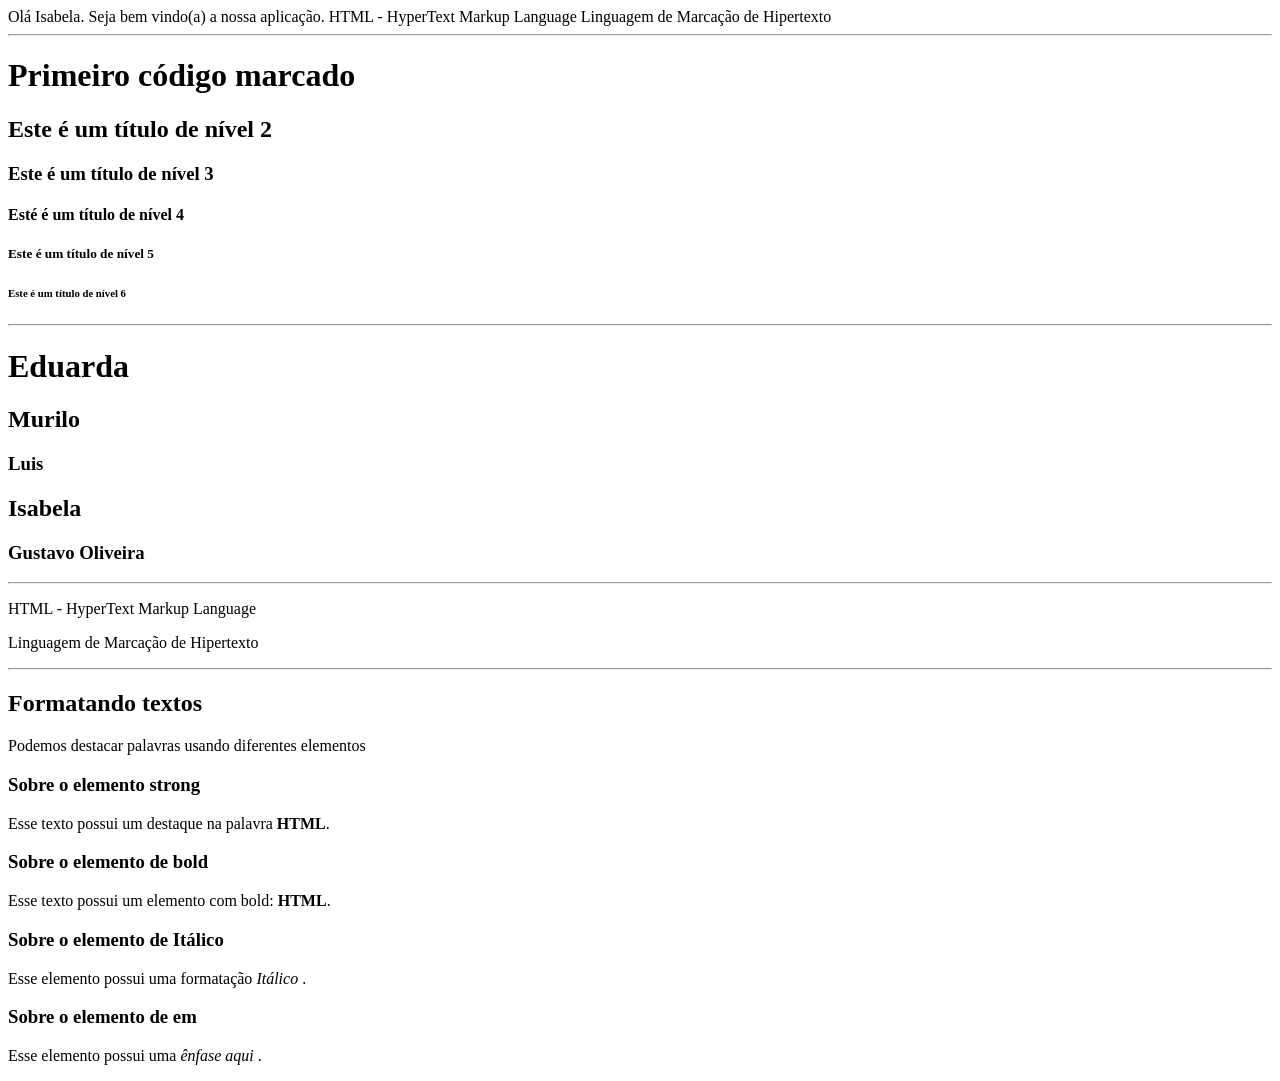
<file: 01-elementos-textuais.html>
<!DOCTYPE html>
<html lang="pt-br">

<head>
    <meta charset="UTF-8">
    <meta name="viewport" content="width=device-width, initial-scale=1.0">
    <title>01 - Elemento textuais</title>
</head>

<body>
    Olá Isabela. Seja bem vindo(a) a nossa aplicação.
    HTML - HyperText Markup Language
    Linguagem de Marcação de Hipertexto
    <!-- hr - horizontal row/ linha horizontal -->

    <hr>
    <h1> Primeiro código marcado </h1>
    <h2> Este é um título de nível 2</h2>
    <h3> Este é um título de nível 3</h3>
    <h4> Esté é um título de nível 4</h4>
    <h5> Este é um título de nível 5</h5>
    <h6> Este é um título de nível 6</h6>

    <hr>
    <h1>Eduarda</h1>
    <h2>Murilo</h2>
    <h3>Luis</h3>
    <h2>Isabela</h2>
    <h3>Gustavo Oliveira</h3>

    <hr>
    <p> HTML - HyperText Markup Language </p>
    <p> Linguagem de Marcação de Hipertexto </p>

    <hr>
    <h2>Formatando textos</h2>
    <p>Podemos destacar palavras usando diferentes elementos</p>

    <h3>Sobre o elemento strong </h3>
    <p>Esse texto possui um destaque na palavra <strong>HTML</strong>.</p>
    <!-- strong - possui valor semântico para o código. Informa que é uma palavra importante, dando destaque para esse elemento. -->

    <h3> Sobre o elemento de bold </h3>
    <p>Esse texto possui um elemento com bold: <b>HTML</b>.</p>
    <!-- b/bold - Deixa visualmente o texto em negrito, assim como o strong. Porém, não possui valor semântico para o código. É apenas um recurso de estilo visual.  -->

    <h3> Sobre o elemento de Itálico </h3>
    <p> Esse elemento possui uma formatação <i> Itálico </i> .</p>
    <!-- i/italic - APlica visualmente, assim como o em, um estilo inclinado no texto. Não possui valor semântico, é apenas decorativo. -->

    <h3> Sobre o elemento de em </h3>
    <p> Esse elemento possui uma <em> ênfase aqui </em> .</p>
    <!-- em/emphasis - representa ênfase semântica. Ou seja, informa para o navegador que aquele elemento precisa de atenção.  -->


</body>

</html>
</file>
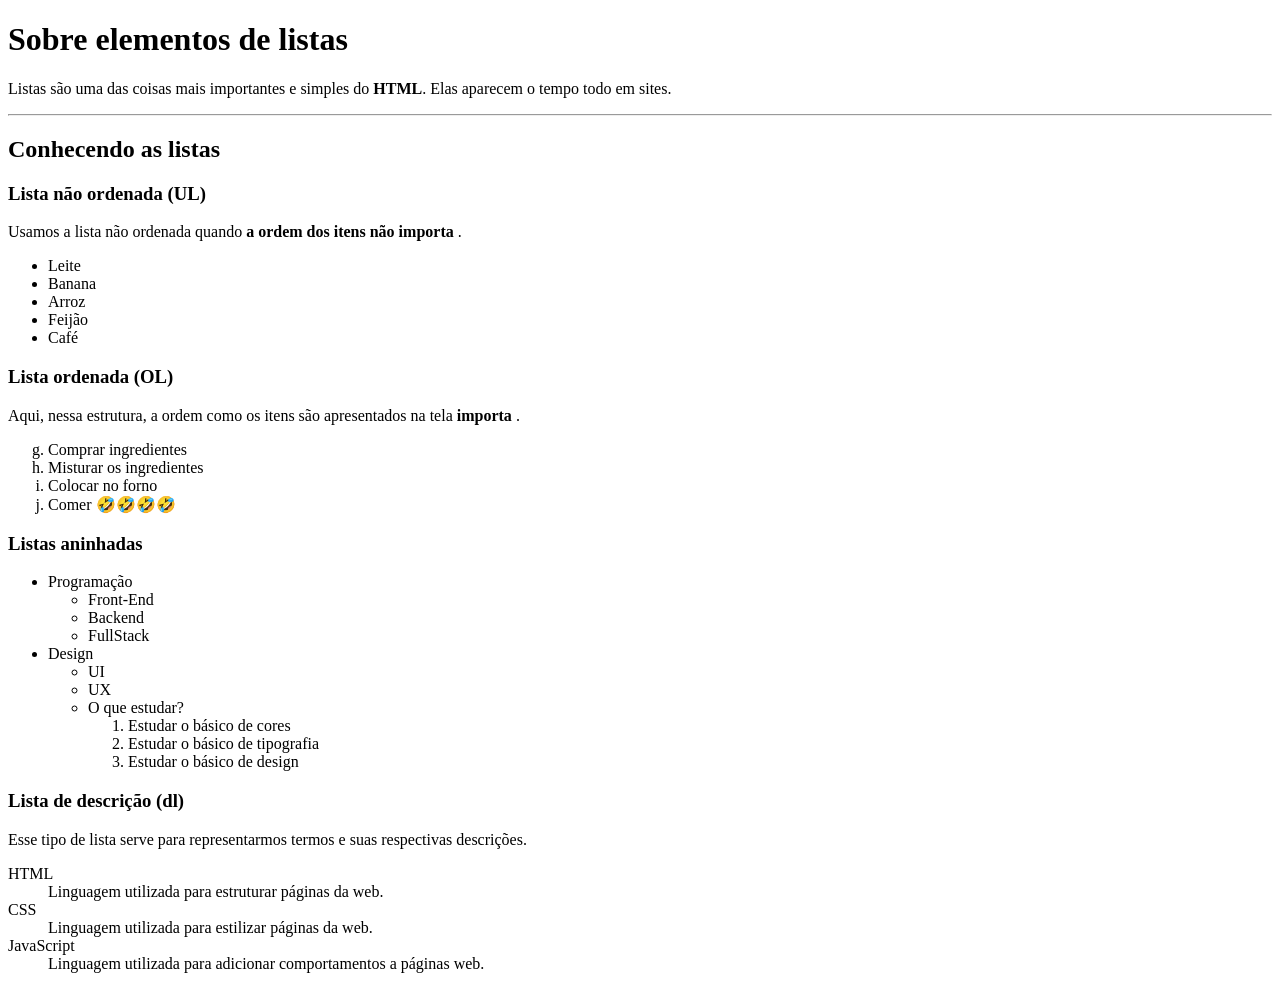
<file: 02-listas.html>
<!DOCTYPE html>
<html lang="pt-br">

<head>
    <meta charset="UTF-8">
    <meta name="viewport" content="width=device-width, initial-scale=1.0">
    <title>Listas do HTML </title>
</head>

<body>
    <h1> Sobre elementos de listas </h1>
    <p> Listas são uma das coisas mais importantes e simples do <strong>HTML</strong>. Elas aparecem o tempo todo em
        sites. </p>

    <hr>
    <h2> Conhecendo as listas</h2>

    <h3>Lista não ordenada (UL)</h3>
    <p> Usamos a lista não ordenada quando <strong> a ordem dos itens não importa </strong> . </p>

    <!-- ul = unordered list/lista não ordenada -->
    <ul>
        <!-- li/list item = item da lista -->
        <li> Leite </li>
        <li> Banana </li>
        <li> Arroz </li>
        <li> Feijão </li>
        <li> Café </li>
    </ul>

    <h3> Lista ordenada (OL) </h3>
    <p> Aqui, nessa estrutura, a ordem como os itens são apresentados na tela <strong> importa </strong>. </p>

    <!-- ol/ordered list = lista ordenada -->
    <ol type="a" start="7">
        <li> Comprar ingredientes </li>
        <li> Misturar os ingredientes </li>
        <li> Colocar no forno </li>
        <li> Comer 🤣🤣🤣🤣 </li>
    </ol>

    <h3>Listas aninhadas</h3>
    <ul>
        <li>
            Programação
            <ul>
                <li> Front-End </li>
                <li> Backend </li>
                <li> FullStack </li>
            </ul>
        </li>

        <li>
            Design
            <ul>
                <li>UI</li>
                <li>UX</li>

                <li>
                    O que estudar?
                    <ol>
                        <li>Estudar o básico de cores</li>
                        <li>Estudar o básico de tipografia</li>
                        <li>Estudar o básico de design</li>
                    </ol>
                </li>
            </ul>
        </li>
    </ul>


    <h3>Lista de descrição (dl)</h3>
    <p>Esse tipo de lista serve para representarmos termos e suas respectivas descrições.</p>

    <!-- dl/description list = lista de descrição -->
    <dl>
        <!-- dt/data term -->
        <dt> HTML </dt>
        <dd> Linguagem utilizada para estruturar páginas da web. </dd>
        <!-- dd/data description -->

        <dt> CSS </dt>
        <dd> Linguagem utilizada para estilizar páginas da web. </dd>

        <dt> JavaScript </dt>
        <dd> Linguagem utilizada para adicionar comportamentos a páginas web.</dd>
    </dl>
</body>

</html>
</file>
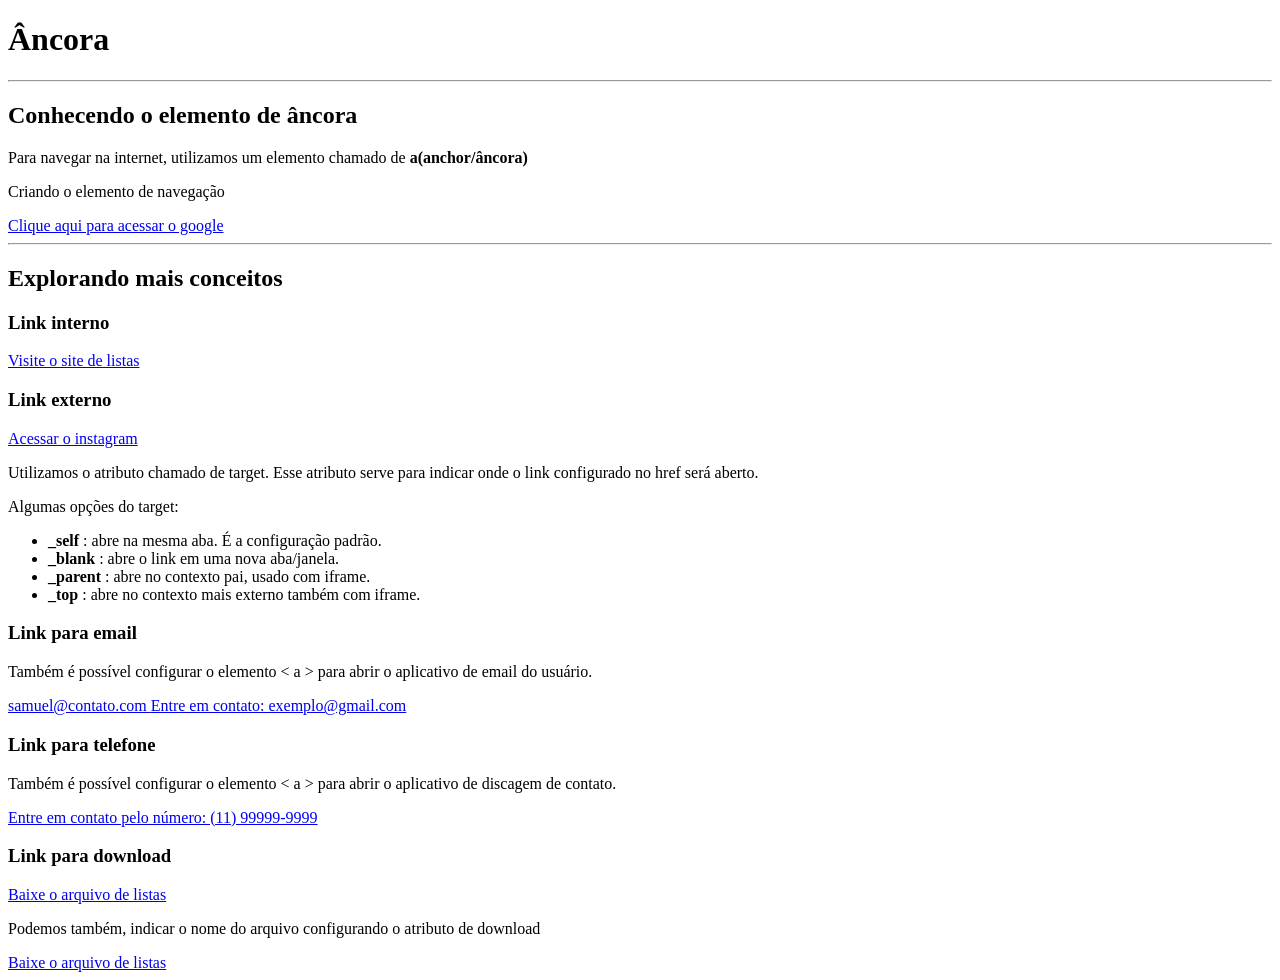
<file: 03-links.html>
<!DOCTYPE html>
<html lang="pt-br">

<head>
    <meta charset="UTF-8">
    <meta name="viewport" content="width=device-width, initial-scale=1.0">
    <title>Sobre Links (Park)</title>
</head>

<body>
    <h1>Âncora</h1>
    <hr>

    <h2>Conhecendo o elemento de âncora</h2>
    <p> Para navegar na internet, utilizamos um elemento chamado de <strong> a(anchor/âncora) </strong> </p>

    <p>Criando o elemento de navegação</p>

    <!-- <a href="destino"> Texto do link </a> -->
    <!-- href/hyperlink reference = referência de hipertexto  -->
    <a href="https://google.com"> Clique aqui para acessar o google </a>

    <hr>
    <h2> Explorando mais conceitos </h2>
    <h3> Link interno </h3>
    <a href="02-listas.html"> Visite o site de listas </a>

    <h3> Link externo </h3>
    <a href="https://instagram.com" target="_blank"> Acessar o instagram </a>

    <p> Utilizamos o atributo chamado de target. Esse atributo serve para indicar onde o link configurado no href será
        aberto. </p>
    <p> Algumas opções do target: </p>

    <ul>
        <li> <strong> _self </strong>: abre na mesma aba. É a configuração padrão. </li>
        <li> <strong> _blank </strong>: abre o link em uma nova aba/janela. </li>
        <li> <strong> _parent </strong>: abre no contexto pai, usado com iframe. </li>
        <li> <strong> _top </strong>: abre no contexto mais externo também com iframe. </li>
    </ul>

    <h3> Link para email </h3>
    <p> Também é possível configurar o elemento &lt; a &gt; para abrir o aplicativo de email do usuário. </p>
    <a href="mailto:samucagameplay@gameplay.com" > samuel@contato.com </a>
    <a href="mailto:exemplo@gmail.com" > Entre em contato: exemplo@gmail.com </a>

    <h3> Link para telefone </h3>
    <p>Também é possível configurar o elemento &lt; a &gt; para abrir o aplicativo de discagem de contato. </p>
    <a href="tel:+551199999999" > Entre em contato pelo número: (11) 99999-9999 </a>

    <h3> Link para download </h3>
    <a href="02-listas.html" download > Baixe o arquivo de listas </a>

    <p>Podemos também, indicar o nome do arquivo configurando o atributo de download </p>
    <a href="02-listas.html" download="listas" > Baixe o arquivo de listas </a>


</body>

</html>
</file>
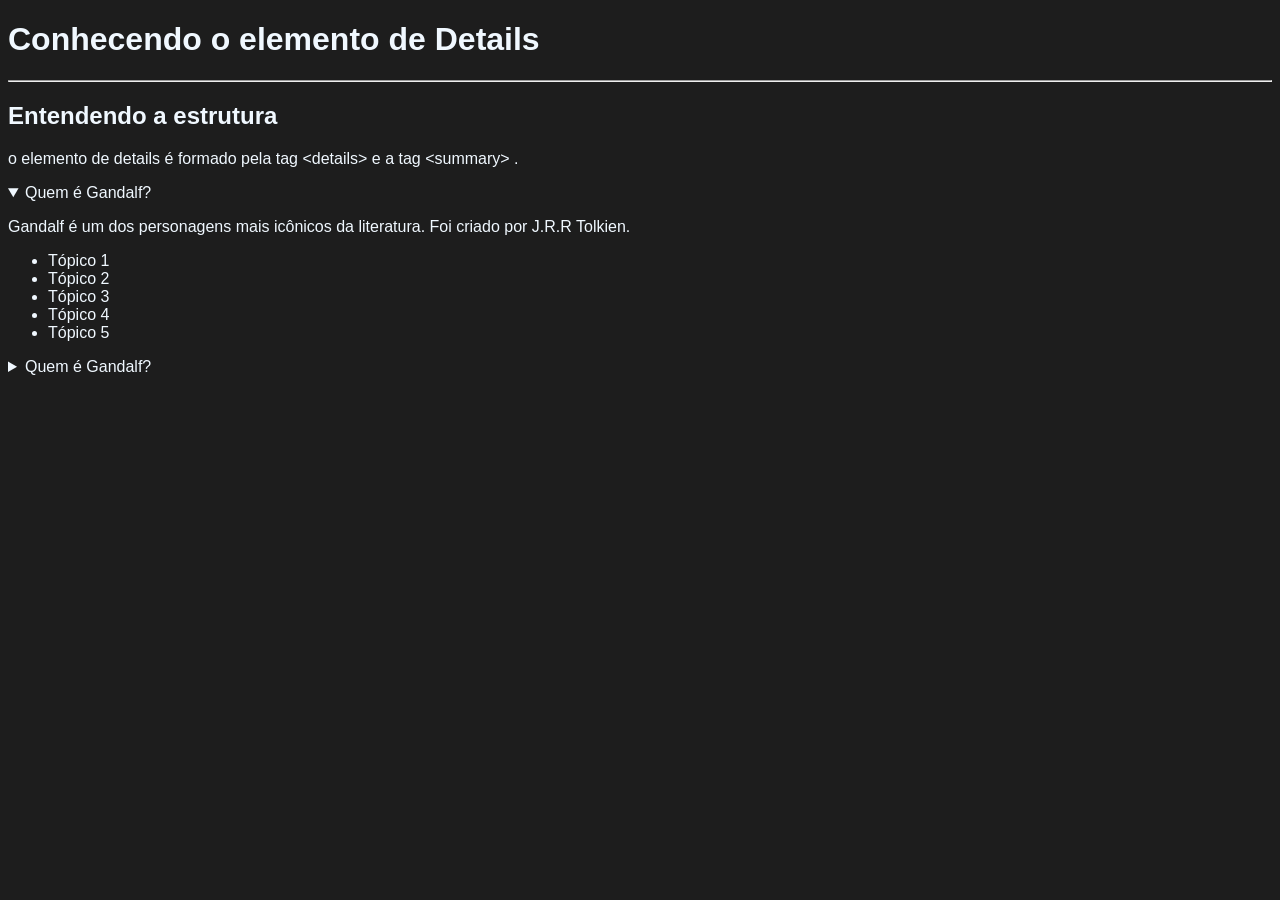
<file: 06-detalhes.html>
<!DOCTYPE html>
<html lang="pt-br">

<head>
    <meta charset="UTF-8">
    <meta name="viewport" content="width=device-width, initial-scale=1.0">
    <meta name="description" content="Sobre o elemento de details do HTML5 semântico.">

    <title> Sobre Details | HTML</title>

    <style>
        body {
            color: aliceblue;
            font-family: sans-serif;
            background-color: #1d1d1d;
        }
    </style>
</head>

<body>
    <h1>Conhecendo o elemento de Details</h1>
    <hr>

    <h2>Entendendo a estrutura</h2>
    <p> o elemento de details é formado pela tag &lt;details&gt; e a tag &lt;summary&gt; .</p>

    <details name="faq" open>
        <summary> Quem é Gandalf? </summary>
        <p> Gandalf é um dos personagens mais icônicos da literatura. Foi criado por J.R.R Tolkien. </p>
        <ul>
            <li>Tópico 1</li>
            <li>Tópico 2</li>
            <li>Tópico 3</li>
            <li>Tópico 4</li>
            <li>Tópico 5</li>
        </ul>
    </details>

    <details name="faq">
        <summary> Quem é Gandalf? </summary>

        <p> Gandalf é um dos personagens mais icônicos da literatura. Foi criado por J.R.R Tolkien. </p>
        <ul>
            <li>Tópico 1</li>
            <li>Tópico 2</li>
            <li>Tópico 3</li>
            <li>Tópico 4</li>
            <li>Tópico 5</li>
        </ul>
    </details>
</body>
</html>
</file>
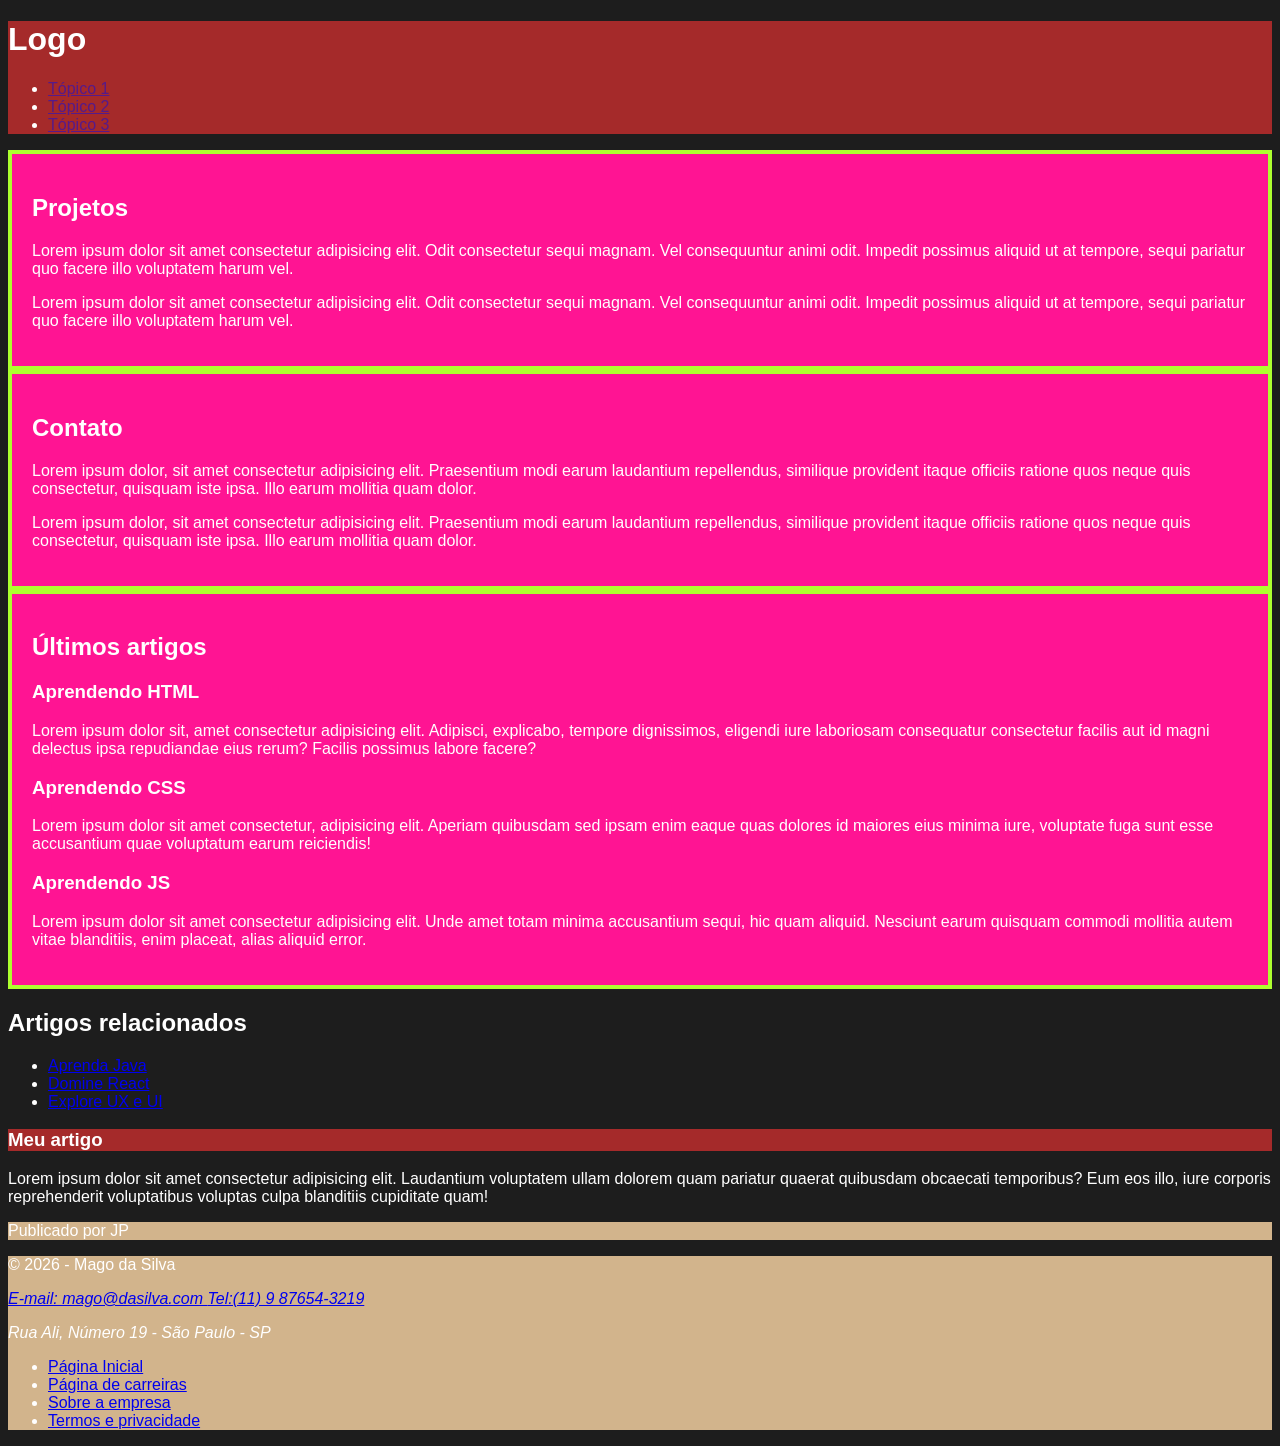
<file: 07-estrutura-semantica.html>
<!DOCTYPE html>
<html lang="pt-br">

<head>
    <meta charset="UTF-8">
    <meta name="viewport" content="width=device-width, initial-scale=1.0">
    <meta name="description" content="Site sobre a estrutura semântica do HTML5 e suas abordagens.">

    <title> Sobre estrutura semântica | HTML </title>

    <style>
        body {
            background-color: #1d1d1d;
            font-family: sans-serif;
            color: white;
        }

        header {
            background-color: brown;
        }

        section {
            border: 4px solid greenyellow;
            background-color: deeppink;
            padding: 20px;
        }

        footer {
            background-color: tan;
        }
    </style>
</head>

<body>
    <header> <!-- header - representa o cabeçalho de uma página ou de uma seção. -->
        <h1> Logo </h1>
        <nav> <!-- nav/navigation = representa uma área de navegação -->

            <!-- agrupamos os itens de navegação dentro de uma lista por conta de acessibilidade. -->
            <ul>
                <li><a href="">Tópico 1</a></li>
                <li><a href="">Tópico 2</a></li>
                <li><a href="">Tópico 3</a></li>
            </ul>

            <!-- <a href="/">Home</a>
            <a href="sobre.html">Sobre</a>
            <a href="contato.html">Contato</a> -->
        </nav>
    </header>

    <!-- main/principal = representa o conteúdo principal da página. Uma página deve ter apenas UM CONTEÚDO PRINCIPAL. -->
    <main>
        <section> <!-- section/seção - representa uma SEÇÃO TEMÁTICA DE CONTEÚDO. -->
            <h2> Projetos </h2>
            <p> Lorem ipsum dolor sit amet consectetur adipisicing elit. Odit consectetur sequi magnam. Vel consequuntur
                animi odit. Impedit possimus aliquid ut at tempore, sequi pariatur quo facere illo voluptatem harum vel.
            </p>

            <p> Lorem ipsum dolor sit amet consectetur adipisicing elit. Odit consectetur sequi magnam. Vel consequuntur
                animi odit. Impedit possimus aliquid ut at tempore, sequi pariatur quo facere illo voluptatem harum vel.
            </p>
        </section>

        <section>
            <h2> Contato </h2>
            <p> Lorem ipsum dolor, sit amet consectetur adipisicing elit. Praesentium modi earum laudantium repellendus,
                similique provident itaque officiis ratione quos neque quis consectetur, quisquam iste ipsa. Illo earum
                mollitia quam dolor. </p>

            <p> Lorem ipsum dolor, sit amet consectetur adipisicing elit. Praesentium modi earum laudantium repellendus,
                similique provident itaque officiis ratione quos neque quis consectetur, quisquam iste ipsa. Illo earum
                mollitia quam dolor. </p>
        </section>

        <section>
            <h2> Últimos artigos </h2>

            <article> <!-- article/artigo - representa um conteúdo que faz sentido de maneira independente. -->
                <h3> Aprendendo HTML </h3>
                <p> Lorem ipsum dolor sit, amet consectetur adipisicing elit. Adipisci, explicabo, tempore dignissimos,
                    eligendi iure laboriosam consequatur consectetur facilis aut id magni delectus ipsa repudiandae eius
                    rerum? Facilis possimus labore facere? </p>
            </article>

            <article>
                <h3> Aprendendo CSS </h3>
                <p>Lorem ipsum dolor sit amet consectetur, adipisicing elit. Aperiam quibusdam sed ipsam enim eaque quas
                    dolores id maiores eius minima iure, voluptate fuga sunt esse accusantium quae voluptatum earum
                    reiciendis!</p>
            </article>

            <article>
                <h3> Aprendendo JS </h3>
                <p>Lorem ipsum dolor sit amet consectetur adipisicing elit. Unde amet totam minima accusantium sequi,
                    hic quam aliquid. Nesciunt earum quisquam commodi mollitia autem vitae blanditiis, enim placeat,
                    alias aliquid error.</p>
            </article>
        </section>


        <aside> <!-- aside - representa conteúdo relacionado, mas não essencial ao conteúdo principal -->
            <h2> Artigos relacionados </h2>
            <nav>
                <ul>
                    <li><a href="aprenda-java.html">Aprenda Java</a></li>
                    <li><a href="domine-react.html">Domine React</a></li>
                    <li><a href="explore-ux-ui.html">Explore UX e UI</a></li>
                </ul>
            </nav>


            <article>
                <header>
                    <h3> Meu artigo </h3>
                </header>

                <p> Lorem ipsum dolor sit amet consectetur adipisicing elit. Laudantium voluptatem ullam dolorem quam
                    pariatur quaerat quibusdam obcaecati temporibus? Eum eos illo, iure corporis reprehenderit
                    voluptatibus voluptas culpa blanditiis cupiditate quam! </p>

                <footer>
                    <p> Publicado por JP </p>
                </footer>
            </article>
        </aside>
    </main>

    <!-- footer - representa o rodapé de uma PÁGINA OU SEÇÃO -->
    <footer>
        <p> &copy; 2026 - Mago da Silva </p>
        <address>
            <a href="mailto:mago@dasilva.com"> E-mail: mago@dasilva.com </a>
            <a href="tel:+55119876543219">Tel:(11) 9 87654-3219</a>
            <p> Rua Ali, Número 19 - São Paulo - SP </p>
        </address>

        <nav>
            <ul>
                <li> <a href="/"> Página Inicial </a> </li>
                <li> <a href="/"> Página de carreiras </a> </li>
                <li> <a href="/"> Sobre a empresa </a> </li>
                <li> <a href="/"> Termos e privacidade </a> </li>
            </ul>
        </nav>
    </footer>
</body>

</html>
</file>
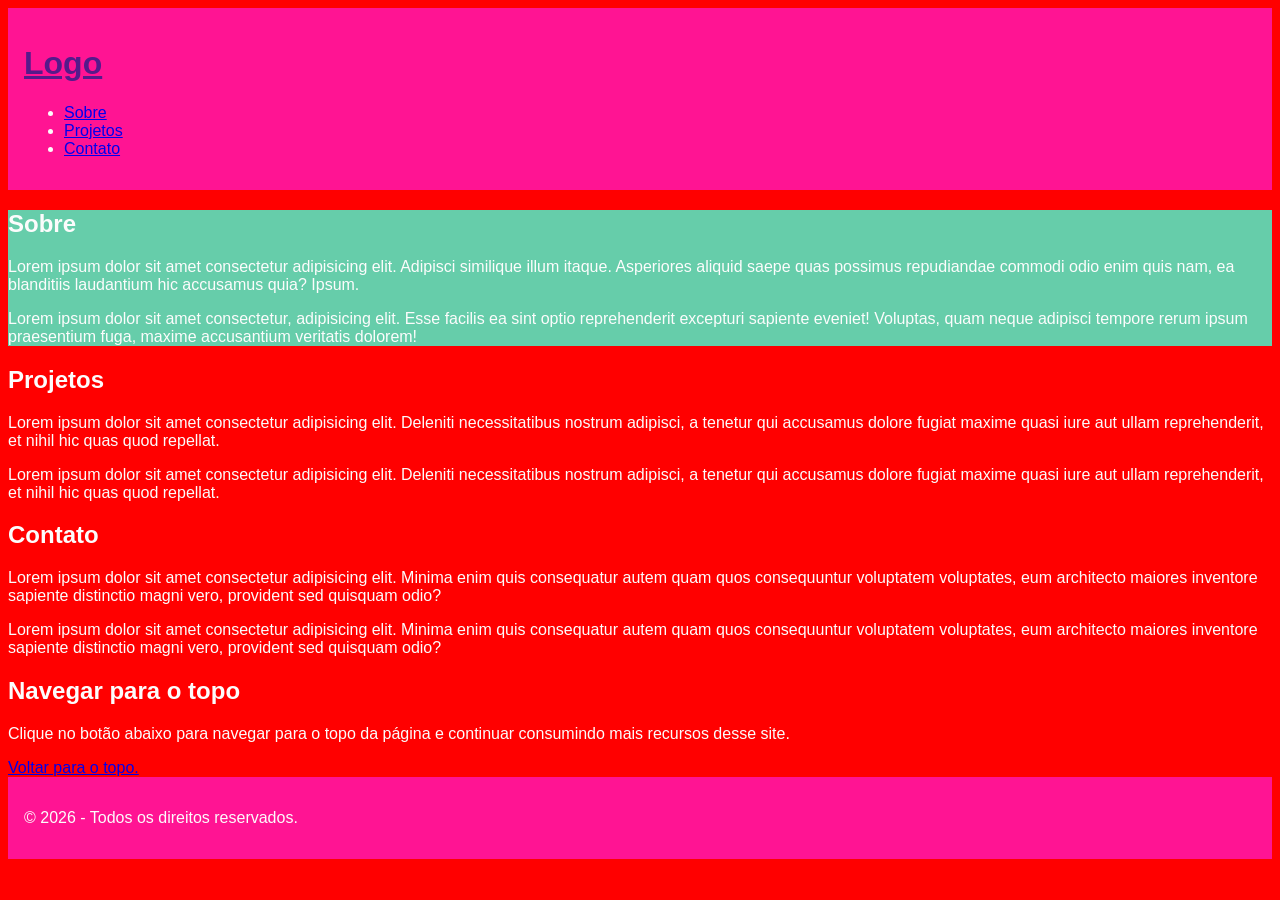
<file: 08-navegacao-vertical.html>
<!DOCTYPE html>
<html lang="pt-br">

<head>
    <meta charset="UTF-8">
    <meta name="viewport" content="width=device-width, initial-scale=1.0">
    <meta name="description" content=" Site sobre navegação vertical. ">
    <title> Navegação Vertical | HTML </title>

    <style>
        html{
            scroll-behavior: smooth;
        }

        body {
            background-color: #ff0000;
            color: #fcfcfc;
            font-family: sans-serif;
        }

        header, footer{
            background-color: deeppink;
            padding: 1rem;
        }

        #sobre{
            background-color: mediumaquamarine;
        }
    </style>
</head>

<body id="topo">
    <header>
        <h1> <a href=""> Logo </a> </h1>

        <nav>
            <ul>
                <li> <a href="#sobre"> Sobre </a> </li>
                <li> <a href="#projetos"> Projetos </a> </li>
                <li> <a href="#contato"> Contato </a> </li>
            </ul>
        </nav>
    </header>

    <main>
        <section id="sobre" >
            <h2> Sobre </h2>
            <p> Lorem ipsum dolor sit amet consectetur adipisicing elit. Adipisci similique illum itaque. Asperiores aliquid saepe quas possimus repudiandae commodi odio enim quis nam, ea blanditiis laudantium hic accusamus quia? Ipsum. </p>

            <p> Lorem ipsum dolor sit amet consectetur, adipisicing elit. Esse facilis ea sint optio reprehenderit excepturi sapiente eveniet! Voluptas, quam neque adipisci tempore rerum ipsum praesentium fuga, maxime accusantium veritatis dolorem! </p>
        </section>

        <section id="projetos" >
            <h2> Projetos </h2>
            <p> Lorem ipsum dolor sit amet consectetur adipisicing elit. Deleniti necessitatibus nostrum adipisci, a tenetur qui accusamus dolore fugiat maxime quasi iure aut ullam reprehenderit, et nihil hic quas quod repellat. </p>

            <p> Lorem ipsum dolor sit amet consectetur adipisicing elit. Deleniti necessitatibus nostrum adipisci, a tenetur qui accusamus dolore fugiat maxime quasi iure aut ullam reprehenderit, et nihil hic quas quod repellat. </p>
        </section>

        <section id="contato">
            <h2> Contato </h2>
            <p> Lorem ipsum dolor sit amet consectetur adipisicing elit. Minima enim quis consequatur autem quam quos consequuntur voluptatem voluptates, eum architecto maiores inventore sapiente distinctio magni vero, provident sed quisquam odio? </p>
            
            <p> Lorem ipsum dolor sit amet consectetur adipisicing elit. Minima enim quis consequatur autem quam quos consequuntur voluptatem voluptates, eum architecto maiores inventore sapiente distinctio magni vero, provident sed quisquam odio? </p>
        </section>

        <section>
            <h2> Navegar para o topo </h2>

            <p> Clique no botão abaixo para navegar para o topo da página e continuar consumindo mais recursos desse site. </p>

            <a href="#topo"> Voltar para o topo. </a>
        </section>
    </main>

    <footer>
        <p> &copy; 2026 - Todos os direitos reservados. </p>
    </footer>

</body>

</html>
</file>
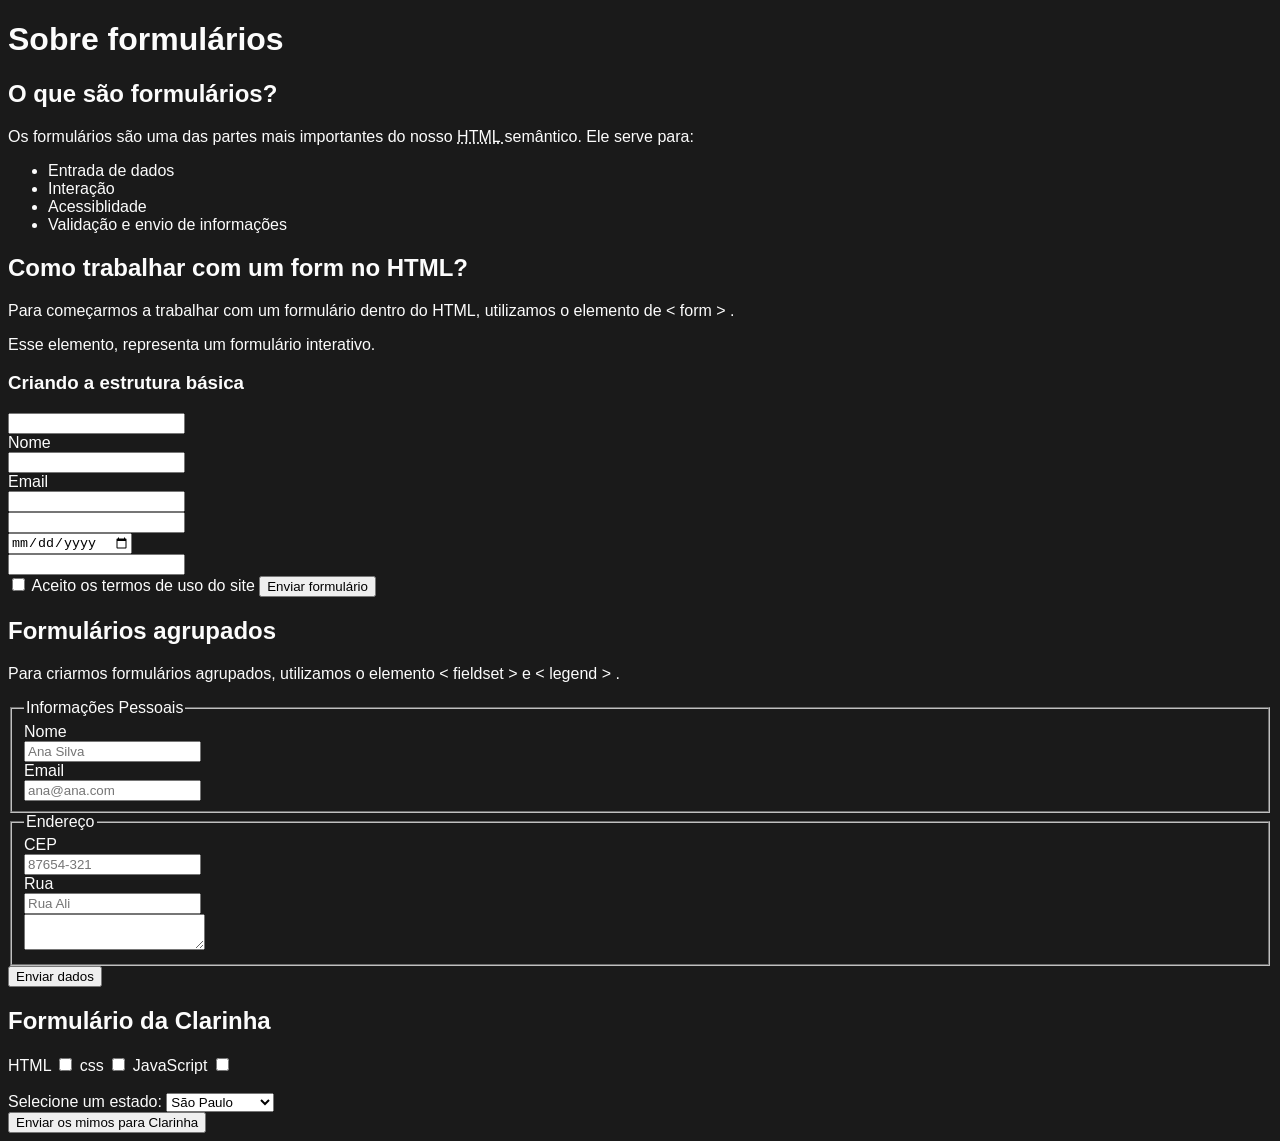
<file: 09-formularios.html>
<!DOCTYPE html>
<html lang="pt-br">

<head>
    <meta charset="UTF-8">
    <meta name="viewport" content="width=device-width, initial-scale=1.0">
    <title> Sobre Formulários | HTML </title>

    <style>
        body {
            background-color: #1a1a1a;
            color: #fcfcfc;
            font-family: sans-serif;
        }
    </style>
</head>

<body>
    <header>
        <h1> Sobre formulários</h1>
    </header>

    <main>
        <section>
            <h2> O que são formulários? </h2>
            <p> Os formulários são uma das partes mais importantes do nosso <abbr title="HyperText Markup Language">
                    HTML </abbr> semântico. Ele serve para: </p>

            <ul>
                <li> Entrada de dados </li>
                <li> Interação </li>
                <li> Acessiblidade </li>
                <li> Validação e envio de informações </li>
            </ul>
        </section>

        <section>
            <h2> Como trabalhar com um form no HTML? </h2>
            <p> Para começarmos a trabalhar com um formulário dentro do HTML, utilizamos o elemento de &lt; form &gt; .
            </p>

            <p> Esse elemento, representa um formulário interativo. </p>

            <h3> Criando a estrutura básica </h3>

            <form>
                <!-- Exemplo básico -->
                <input type="text"> <br>

                <label for="nome"> Nome </label> <br>
                <input type="text" id="nome" name="nome"> <br>

                <label for="email"> Email </label> <br>
                <input type="email" name="email" id="email"> <br>

                <input type="password" name="" id=""> <br>

                <input type="date"> <br>

                <input type="tel" name="" id=""> <br>

                <label>
                    <input type="checkbox" name="" id="">
                    Aceito os termos de uso do site
                </label>

                <button type="submit"> Enviar formulário </button>
            </form>

        </section>

        <section>
            <h2> Formulários agrupados </h2>
            <p> Para criarmos formulários agrupados, utilizamos o elemento &lt; fieldset &gt; e &lt; legend &gt; . </p>

            <form>
                <fieldset>
                    <legend> Informações Pessoais </legend>

                    <label for="nome-cadastro"> Nome </label> <br>
                    <input type="text" name="nome-cadastro" id="nome-cadastro" placeholder="Ana Silva"  required > <br>

                    <label for="email-cadastro"> Email </label> <br>
                    <input type="email" name="email-cadastro" id="email-cadastro" placeholder="ana@ana.com" required> <br>
                </fieldset>

                <fieldset>
                    <legend> Endereço </legend>

                    <label for="cep"> CEP </label> <br>
                    <input type="text" name="cep" id="cep" placeholder="87654-321"> <br>

                    <label for="rua"> Rua </label> <br>
                    <input type="text" name="rua" id="rua" placeholder="Rua Ali"> <br>

                    <textarea name="" id="" maxlength="67" required></textarea>
                </fieldset>

                <button type="submit"> Enviar dados </button>
            </form>
            
            <section>
                <h2>Formulário da Clarinha</h2>
                <form>
                    <label for="html"> HTML </label>
                    <input type="checkbox" name="html" id="html" required>
                    
                    <label for="css"> css </label>
                    <input type="checkbox" name="css" id="css" required>

                    <label for="javascript"> JavaScript </label>
                    <input type="checkbox" name="javascript" id="javascript" required > <br><br>

                    <label for="estado"> Selecione um estado: </label>
                    <select name="estado" id="estado">
                        <option value="sp"> São Paulo </option>
                        <option value="rj"> Rio de Janeiro </option>
                        <option value="mg"> Minas Gerais </option>
                    </select>

                   <br> <button type="submit"> Enviar os mimos para Clarinha </button>
                </form>
            </section>
        </section>
    </main>
</body>
</html>
</file>
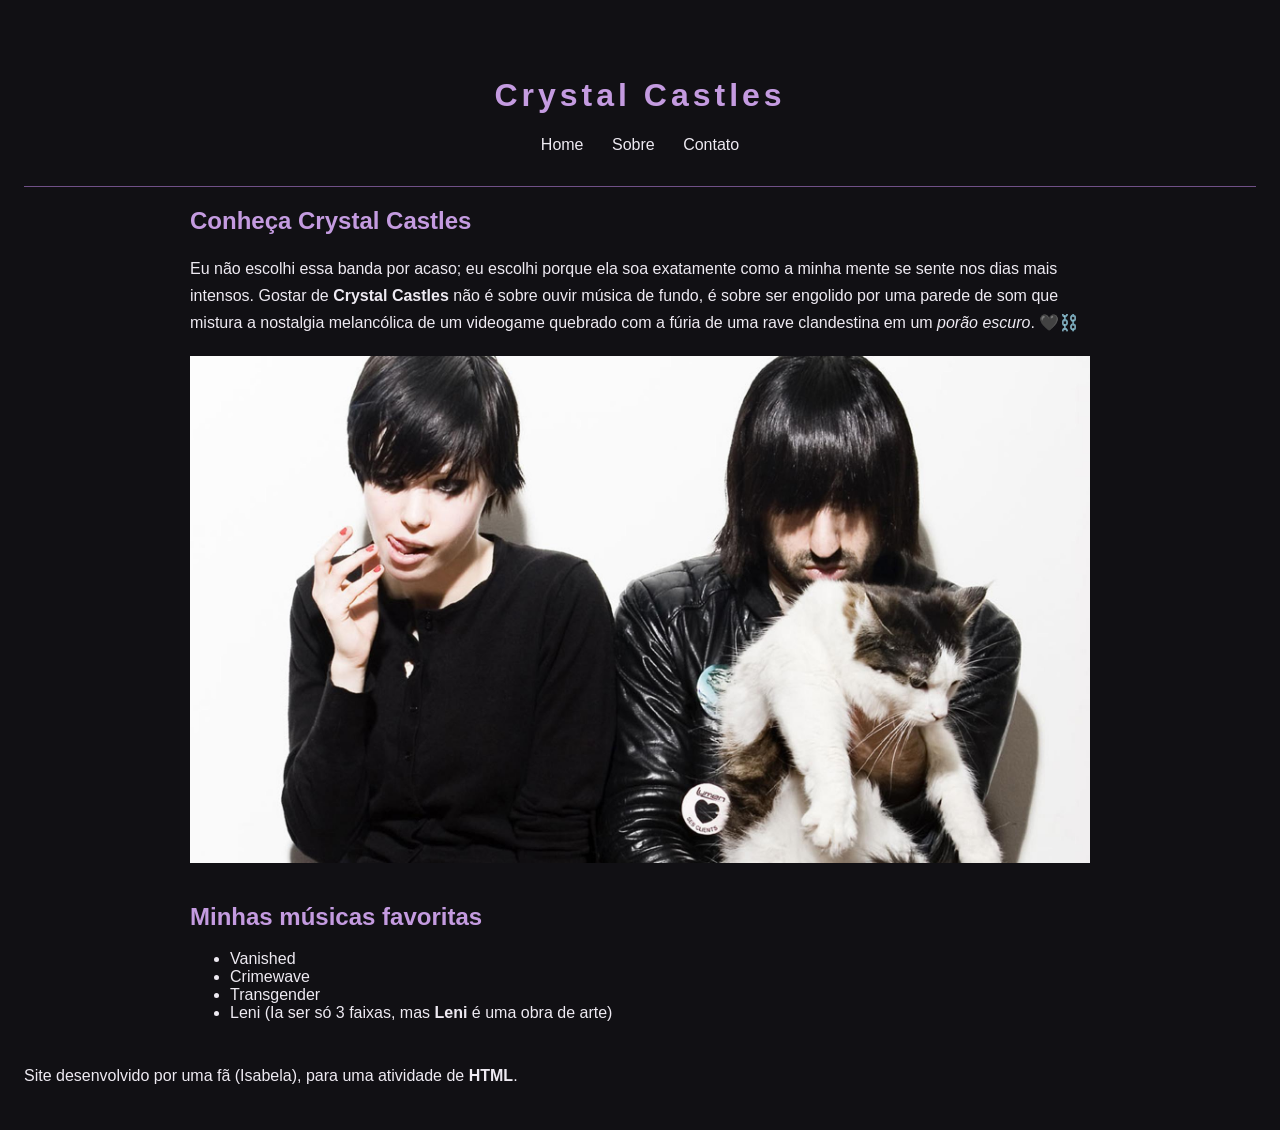
<file: 10-index.html>
<!DOCTYPE html>
<html lang="pt-br">

<head>
    <meta charset="UTF-8">
    <meta name="viewport" content="width=device-width, initial-scale=1.0">
    <title>Crystal Castles</title>
    <link rel="stylesheet" href="13-style.css">
</head>


<body>
    <header>
        <h1>Crystal Castles</h1>
        <nav>
            <a href="10-index.html">Home</a>
            <a href="12-sobre.html">Sobre</a>
            <a href="11-contato.html">Contato</a>
        </nav>

    </header>

    <main>
        <section>
            <h2>Conheça Crystal Castles</h2>
            <p>Eu não escolhi essa banda por acaso; eu escolhi porque ela soa exatamente como a minha mente se sente nos
                dias mais intensos. Gostar de <strong>Crystal Castles</strong> não é sobre ouvir música de fundo, é
                sobre ser engolido por uma parede de som que mistura a nostalgia melancólica de um videogame quebrado
                com a fúria de uma rave clandestina em um <em>porão escuro</em>. 🖤⛓️</p>

            <img src="crystal1.jpg"
                alt="Alice Glass e Ethan Kath da banda Crystal Castles. Ela está vestida de preto lambendo os lábios e ele segura um gato de pelagem branca e castanha sobre um fundo branco.">
        </section>

        <section>
            <h2>Minhas músicas favoritas</h2>

            <ul>
                <li>Vanished</li>
                <li>Crimewave</li>
                <li>Transgender</li>
                <li>Leni (Ia ser só 3 faixas, mas <strong>Leni</strong> é uma obra de arte)</li>
            </ul>
        </section>

    </main>
    <footer>
        <p>Site desenvolvido por uma fã (Isabela), para uma atividade de <strong>HTML</strong>. </p>
    </footer>

</body>

</html>
</file>
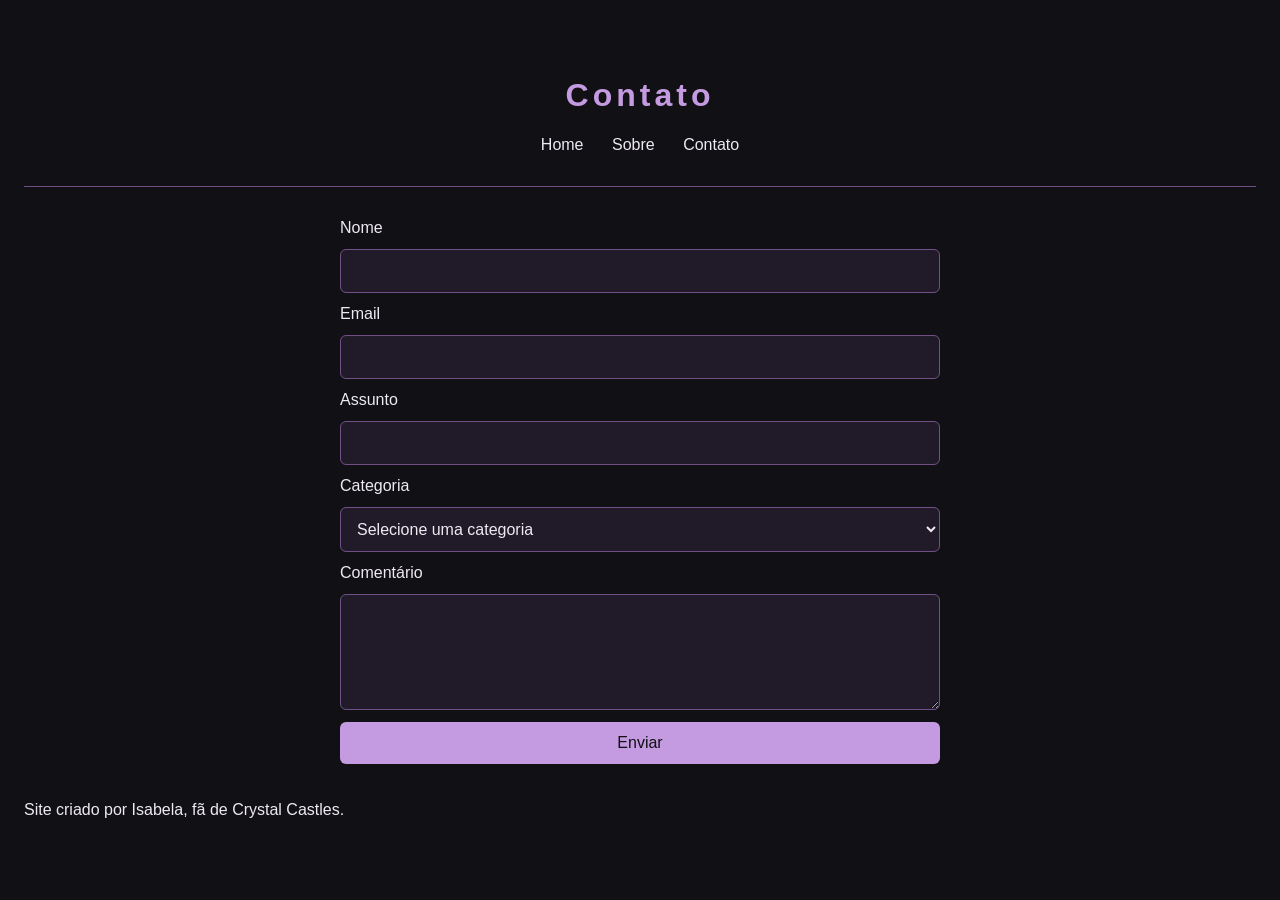
<file: 11-contato.html>
<!DOCTYPE html>
<html lang="pt-br">

<head>
    <meta charset="UTF-8">
    <meta name="viewport" content="width=device-width, initial-scale=1.0">
    <title>Contato</title>
    <link rel="stylesheet" href="13-style.css">
</head>

<body>
    <header>
        <h1>Contato</h1>
        <nav>
            <a href="10-index.html">Home</a>
            <a href="12-sobre.html">Sobre</a>
            <a href="11-contato.html">Contato</a>
        </nav>
    </header>

    <main>
        <form>
            <label for="nome">Nome</label>
            <input type="text" id="nome" name="nome" required>

            <label for="email">Email</label>
            <input type="email" id="email" name="email" required>

            <label for="assunto">Assunto</label>
            <input type="text" id="assunto" name="assunto" required>

            <label for="categoria">Categoria</label>
            <select id="categoria" name="categoria" required>
                <option value="">Selecione uma categoria</option>
                <option value="duvida">Dúvida</option>
                <option value="sugestao">Sugestão</option>
                <option value="outro">Outro</option>
            </select>

            <label for="mensagem">Comentário</label>
            <textarea id="mensagem" name="mensagem" rows="5" required></textarea>

            <button type="submit">Enviar</button>
        </form>
    </main>

    <footer>
        <p>Site criado por Isabela, fã de Crystal Castles.</p>
    </footer>
</body>

</html>
</file>
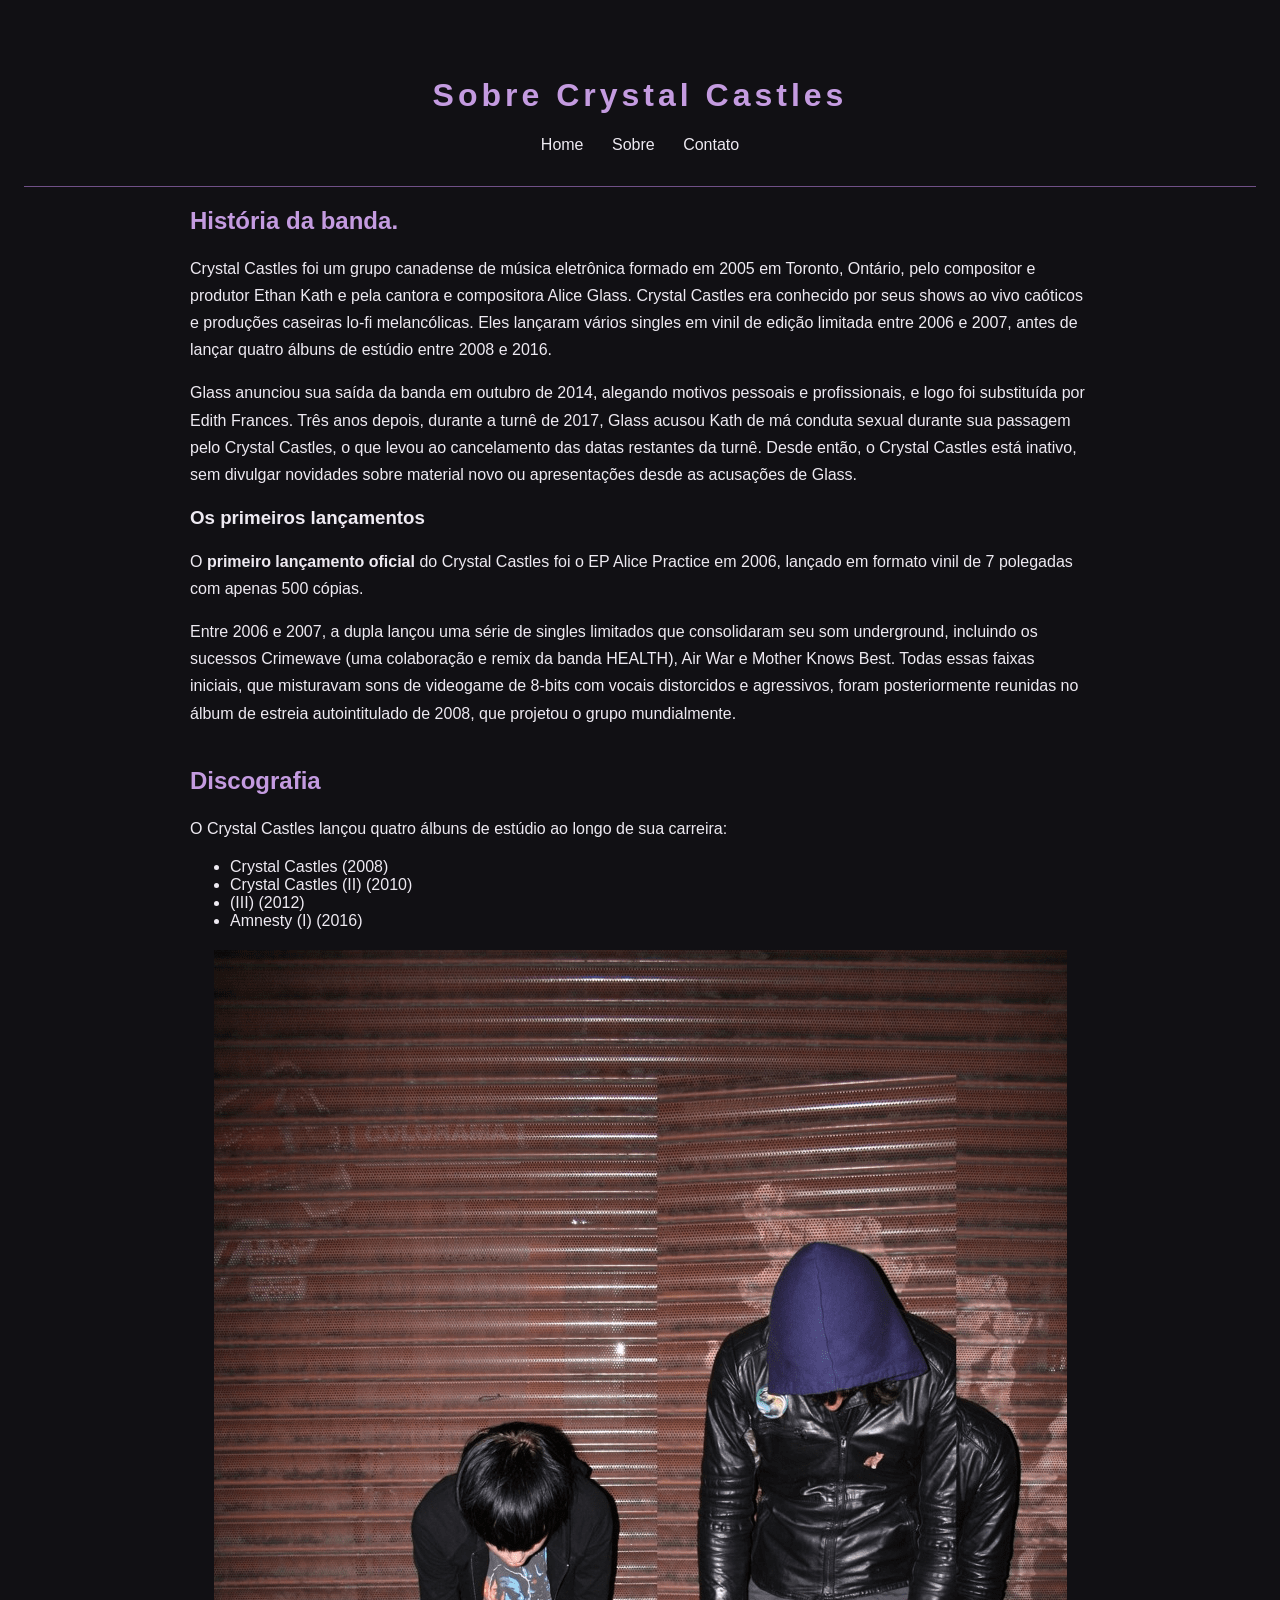
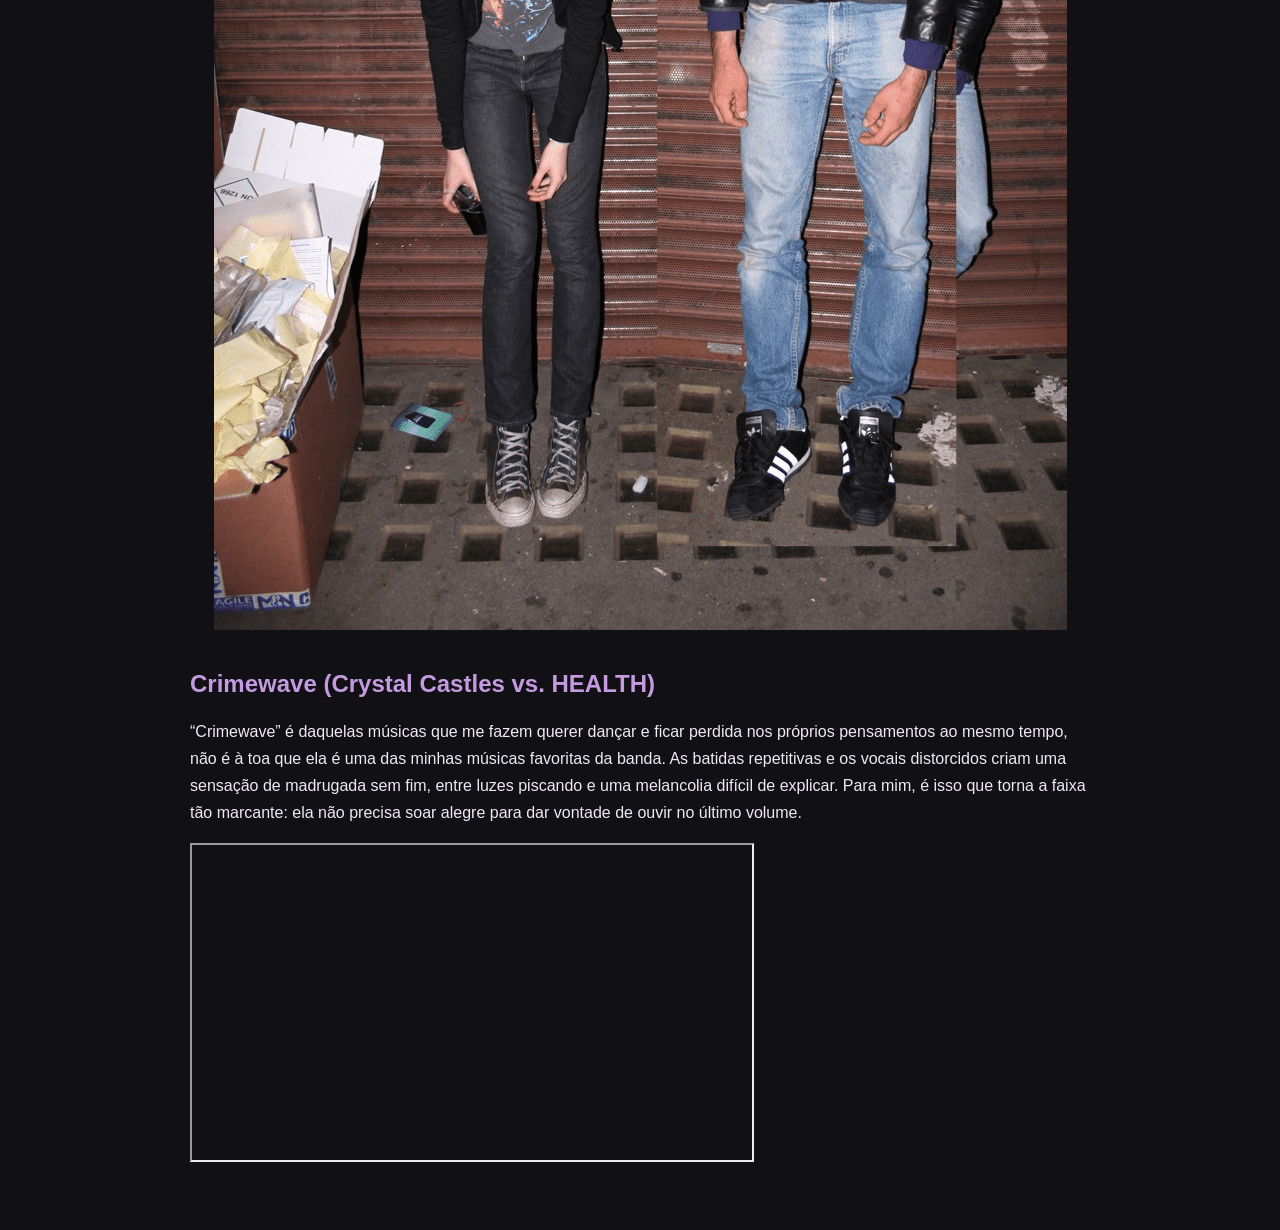
<file: 12-sobre.html>
<!DOCTYPE html>
<html lang="pt-br">

<head>
    <meta charset="UTF-8">
    <meta name="viewport" content="width=device-width, initial-scale=1.0">
    <title>Sobre | Crystal Castles</title>
    <link rel="stylesheet" href="13-style.css">
</head>

<body>
    <header>
        <h1>Sobre Crystal Castles</h1>
        <nav>
            <a href="10-index.html">Home</a>
            <a href="12-sobre.html">Sobre</a>
            <a href="11-contato.html">Contato</a>
        </nav>
    </header>

    <main>
        <section>
            <h2>História da banda.</h2>
            <p>Crystal Castles foi um grupo canadense de música eletrônica formado em 2005 em Toronto, Ontário, pelo
                compositor e produtor Ethan Kath e pela cantora e compositora Alice Glass. Crystal Castles era conhecido
                por seus shows ao vivo caóticos e produções caseiras lo-fi melancólicas. Eles lançaram vários singles em
                vinil de edição limitada entre 2006 e 2007, antes de lançar quatro álbuns de estúdio entre 2008 e 2016.
            </p>

            <p>Glass anunciou sua saída da banda em outubro de 2014, alegando motivos pessoais e profissionais, e logo
                foi substituída por Edith Frances. Três anos depois, durante a turnê de 2017, Glass acusou Kath de má
                conduta sexual durante sua passagem pelo Crystal Castles, o que levou ao cancelamento das datas
                restantes da turnê. Desde então, o Crystal Castles está inativo, sem divulgar novidades sobre material
                novo ou apresentações desde as acusações de Glass.</p>

            <h3>Os primeiros lançamentos</h3>
            <p>O <strong>primeiro lançamento oficial</strong> do Crystal Castles foi o EP Alice Practice em 2006,
                lançado em formato vinil de 7 polegadas com apenas 500 cópias.</p>

            <p>Entre 2006 e 2007, a dupla lançou uma série de singles limitados que consolidaram seu som underground,
                incluindo os sucessos Crimewave (uma colaboração e remix da banda HEALTH), Air War e Mother Knows Best.
                Todas essas faixas iniciais, que misturavam sons de videogame de 8-bits com vocais distorcidos e
                agressivos, foram posteriormente reunidas no álbum de estreia autointitulado de 2008, que projetou o
                grupo mundialmente.</p>
        </section>

        <section>
            <h2>Discografia</h2>

            <p>O Crystal Castles lançou quatro álbuns de estúdio ao longo de sua carreira:</p>
            <ul>
                <li>Crystal Castles (2008)</li>
                <li>Crystal Castles (II) (2010)</li>
                <li>(III) (2012)</li>
                <li>Amnesty (I) (2016)</li>
            </ul>
            <img src="crystal.png"
                alt="Capa do álbum de estreia da banda Crystal Castles, mostrando os integrantes Alice Glass inclinada de roupa escura e Ethan Kath em pé de casaco de couro e capuz roxo cobrindo o rosto, em frente a uma porta metálica.">
        </section>

        <section>
            <h2>Crimewave (Crystal Castles vs. HEALTH)</h2>
            <p>“Crimewave” é daquelas músicas que me fazem querer dançar e ficar perdida nos próprios pensamentos ao
                mesmo tempo, não é à toa que ela é uma das minhas músicas favoritas da banda. As batidas repetitivas e
                os vocais distorcidos criam uma sensação de madrugada sem fim, entre luzes piscando e uma melancolia
                difícil de explicar. Para mim, é isso que torna a faixa tão marcante: ela não precisa soar alegre para
                dar vontade de ouvir no último volume.</p>
            <iframe width="560" height="315" src="https://www.youtube.com/embed/5d-zmZhJDuM?si=bAkjrXmFbMrwSWDn"
                title="Crystal Castles — Crimewave"
                allow="accelerometer; autoplay; clipboard-write; encrypted-media; gyroscope; picture-in-picture; web-share"
                referrerpolicy="strict-origin-when-cross-origin" allowfullscreen></iframe>
        </section>
    </main>
</body>

</html>
</file>
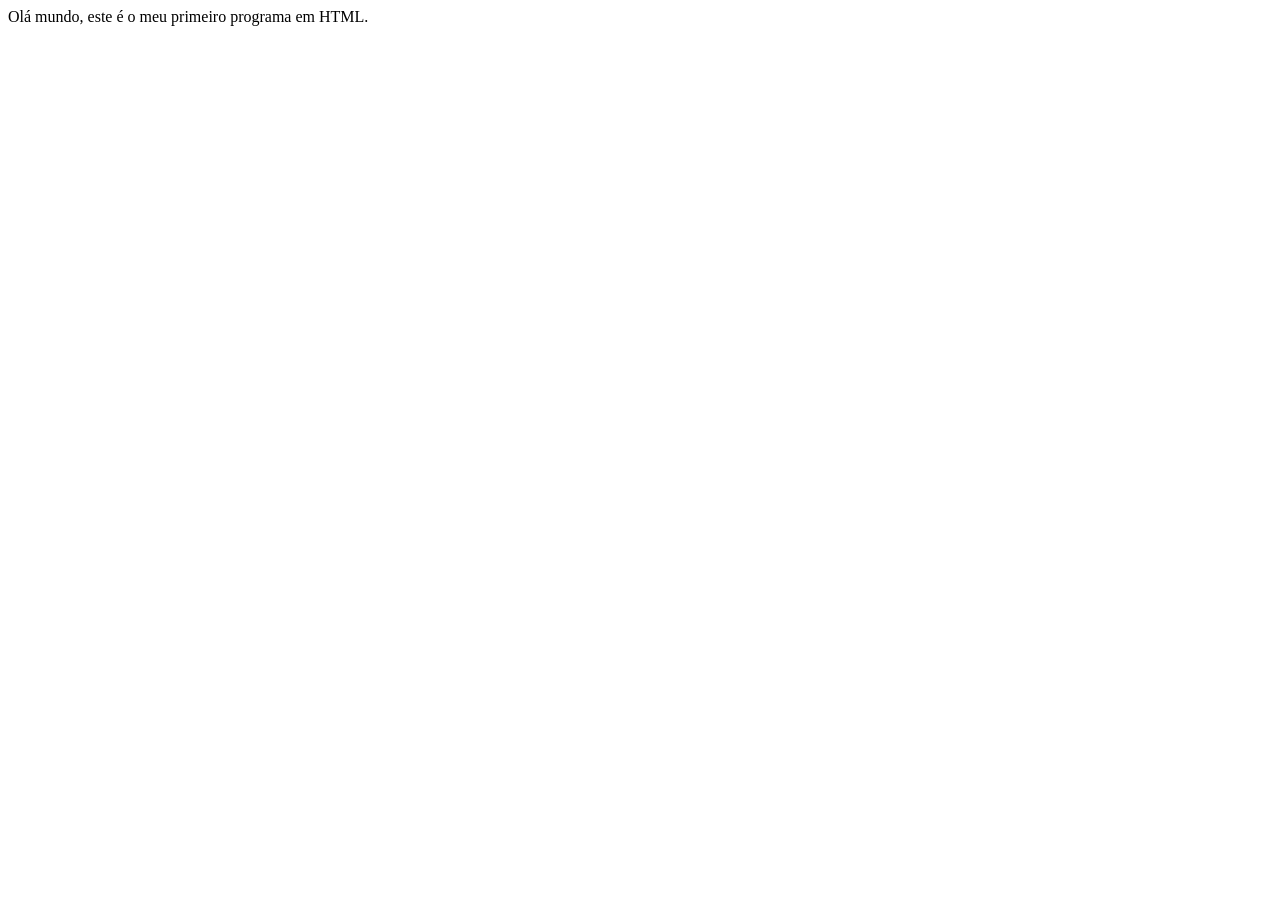
<file: olá-mundo.html>
<!-- DOCTYPE - serve para indicar para os navegadores qual a versão e qual o padrão de html está sendo usado -->
<!DOCTYPE html>

<!-- HTML - Elemento raiz. Tudo que pertence ao documento HTML fica dentro dele -->

<!-- LANG/language (idioma) = Atrubito responsavel pela linguagem de conteudo do site. Além disso, tem um impacto muito grande na acessibilidade e SEO -->
<html lang="pt-br">


<head>

    <!--charset = essa configuracão serve para indicar ao navegador qual padrão/codificacao de caracteres usar
    isso permite utilizar palavras com acentos, caracteres especiais e emojis   -->
    <meta charset="UTF-8">
    <!-- serve pra ajustar a largura de site com o dispositivo automaticamente -->
    <meta name="viewport" content="width=device-width, initial-scale=1.0">

    <!-- title/titulo = Representa o título que aparece na aba do navegador para o usuario. -->
    <title> Olá pessoas </title>
</head>

<!-- body/corpo do site - conteudo visivel do documento onde o usuario interaje e consome e recursos da pagina. Por exemplo titulos, paragrafos, imagens, videos, formularios e etc. -->

<body>
    Olá mundo, este é o meu primeiro programa em HTML.
</body>

</html>
</file>
<file: 13-style.css>
body {
    
    background-color: #111014;
    color: #eeeaf2;
    font-family: Arial, sans-serif;
    margin: 0;
    padding: 24px;
}
header {
    text-align: center;
    padding: 32px 0;
    border-bottom: 1px solid #705087;
}

h1 {
    color: #c49be0;
    letter-spacing: 4px;
}

nav a {
    color: #eeeaf2;
    text-decoration: none;
    margin: 0 12px;
}

nav a:hover {
    color: #c49be0;
}
main {
    max-width: 900px;
    margin: 0 auto;
}

section {
    margin-bottom: 40px;
}

h2 {
    color: #c49be0;
}

p {
    line-height: 1.7;
}

img {
    max-width: 100%;
    height: auto;
    display: block;
    margin: 20px auto;
}
form {
    max-width: 600px;
    margin: 32px auto;
    display: flex;
    flex-direction: column;
    gap: 12px;
}

input,
select,
textarea {
    padding: 12px;
    background-color: #211b29;
    color: #eeeaf2;
    border: 1px solid #705087;
    border-radius: 6px;
    font: inherit;
}

textarea {
    resize: vertical;
}

button {
    padding: 12px;
    background-color: #c49be0;
    color: #111014;
    border: none;
    border-radius: 6px;
    font: inherit;
    cursor: pointer;
}

button:hover {
    background-color: #d9b9ef;
}
</file>
